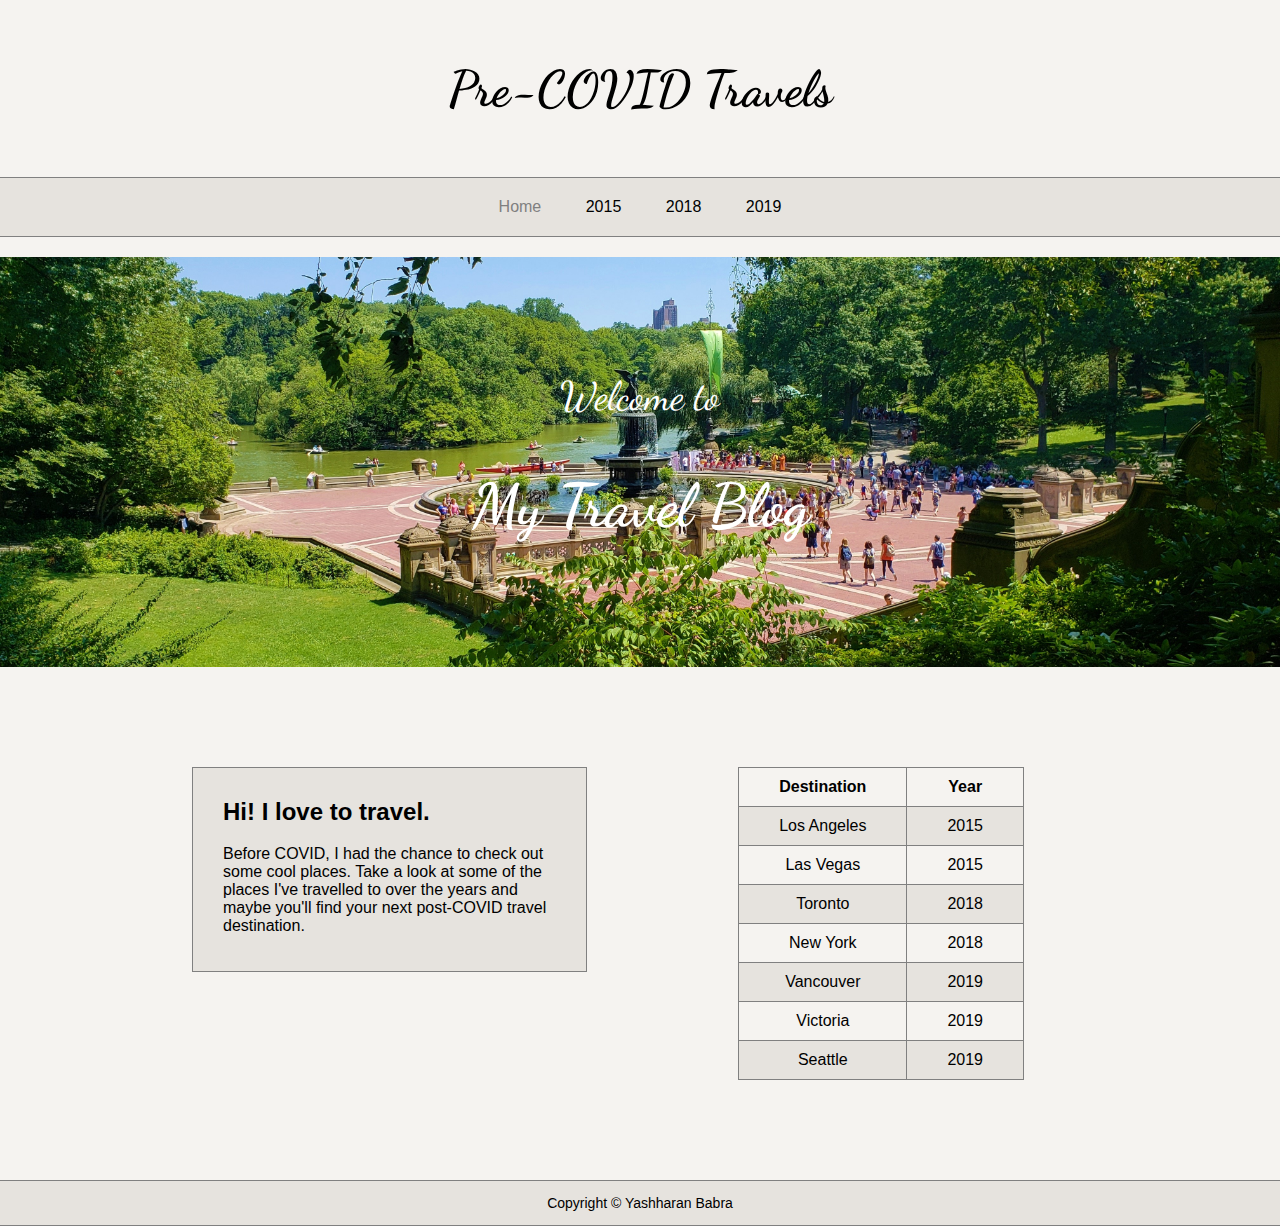
<file: index.html>
<!DOCTYPE html>

<html lang="en">
    <head>
        <title>Travel Blog</title>
        <link href="style.css" rel="stylesheet">
    </head>

    <body>
        <header>
            <h1>Pre-COVID Travels</h1>
            <nav>
                <a href="index.html" class="active">Home</a>
                <a href="year2015.html">2015</a>
                <a href="year2018.html">2018</a>
                <a href="year2019.html">2019</a>
            </nav>
        </header>
        
        <div class="page_title" id="title_welcome">
            <p>Welcome to</p>
            <h2>My Travel Blog</h2>
        </div>

        <div id="text_and_table">
            <div id="intro_text">
                <h2>Hi! I love to travel.</h2>
                <p> 
                    Before COVID, I had the chance to check out some cool places. 
                    Take a look at some of the places I've travelled to over the 
                    years and maybe you'll find your next post-COVID travel 
                    destination.
                </p>
            </div>
    
            <table>
                <tr>
                    <th>Destination</th>
                    <th>Year</th>
                </tr>
                <tr>
                    <td>Los Angeles</td>
                    <td>2015</td>
                </tr>
                <tr>
                    <td>Las Vegas</td>
                    <td>2015</td>
                </tr>
                <tr>
                    <td>Toronto</td>
                    <td>2018</td>
                </tr>
                <tr>
                    <td>New York</td>
                    <td>2018</td>
                </tr>
                <tr>
                    <td>Vancouver</td>
                    <td>2019</td>
                </tr>
                <tr>
                    <td>Victoria</td>
                    <td>2019</td>
                </tr>
                <tr>
                    <td>Seattle</td>
                    <td>2019</td>
                </tr>
            </table>
        </div>

        <footer>
            <p>Copyright &copy; Yashharan Babra</p>
        </footer>
    </body>
</html>
</file>
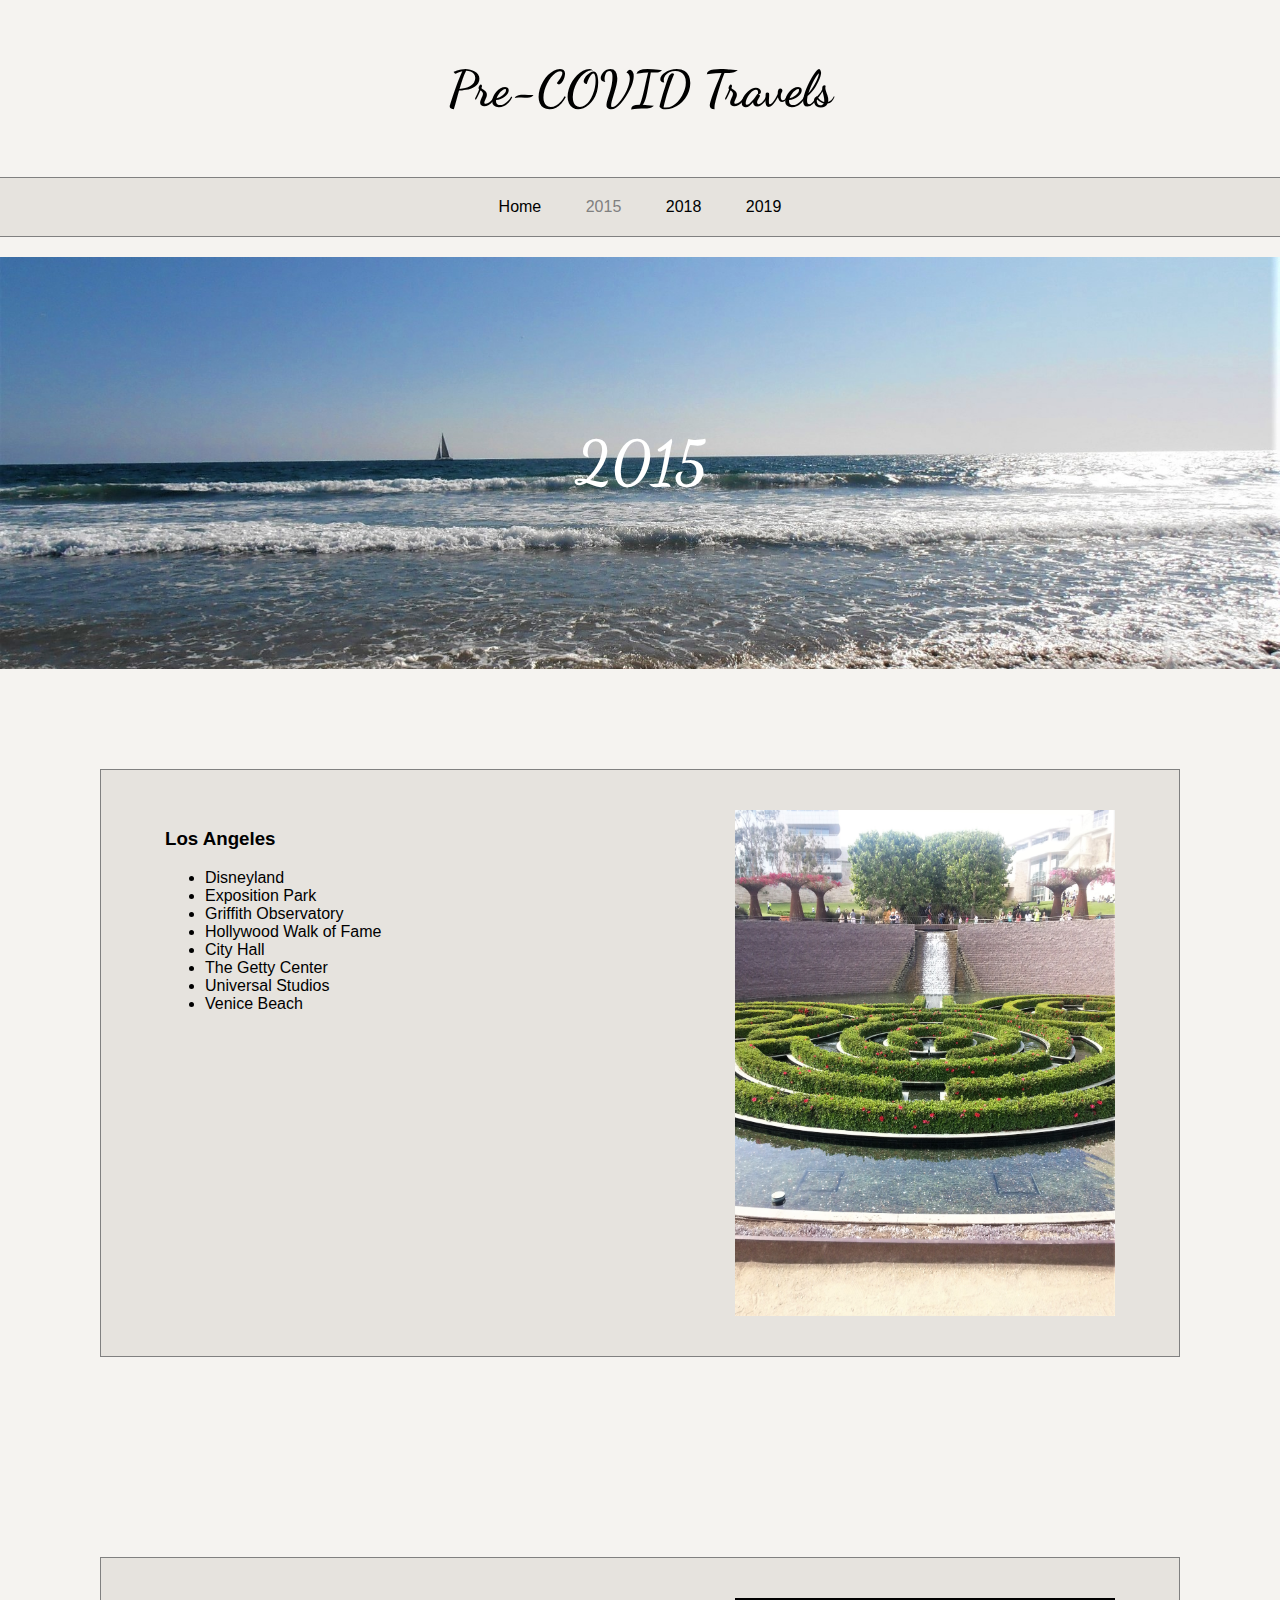
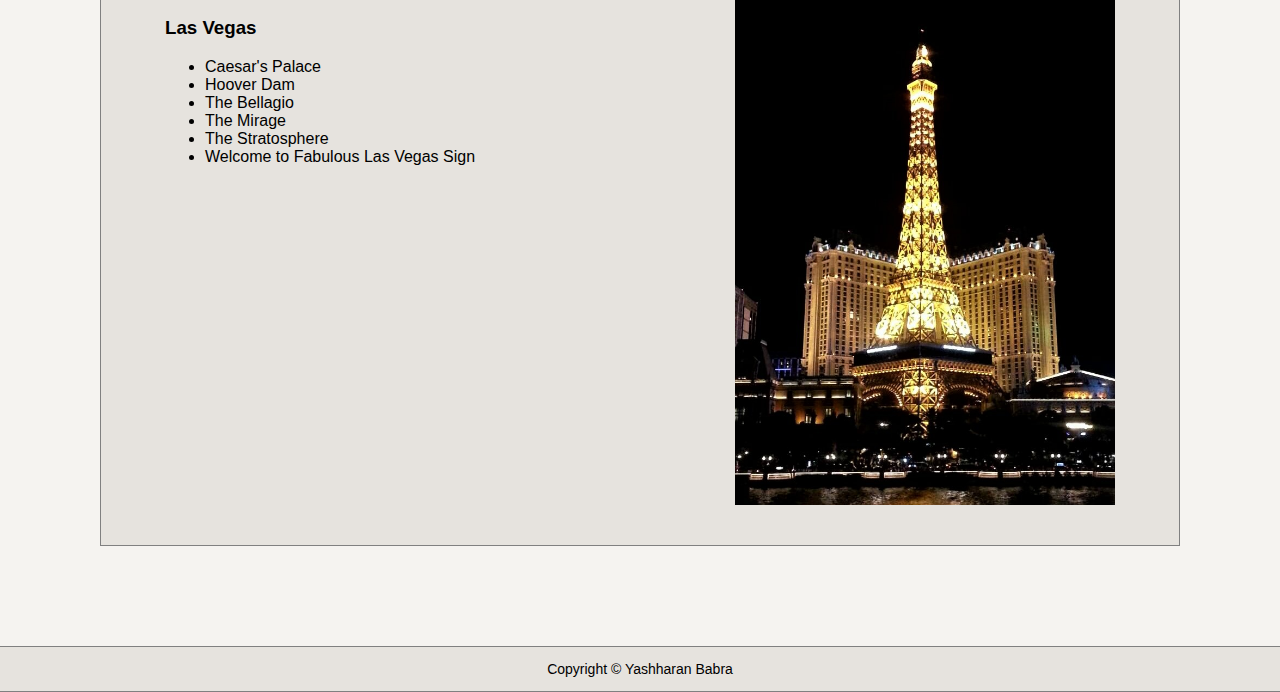
<file: year2015.html>
<!DOCTYPE html>

<html lang="en">
    <head>
        <title>Travel Blog</title>
        <link href="style.css" rel="stylesheet">
    </head>

    <body>
        <header>
            <h1>Pre-COVID Travels</h1>
            <nav>
                <a href="index.html">Home</a>
                <a href="year2015.html" class="active">2015</a>
                <a href="year2018.html">2018</a>
                <a href="year2019.html">2019</a>
            </nav>
        </header>
        
        <div class="page_title" id="title_2015">
            <h2>2015</h2>
        </div>

        <div class="city">
            <div class="city_text">
                <h3>Los Angeles</h3>
                <ul>
                    <li>Disneyland</li>
                    <li>Exposition Park</li>
                    <li>Griffith Observatory</li>
                    <li>Hollywood Walk of Fame</li>
                    <li>City Hall</li>
                    <li>The Getty Center</li>
                    <li>Universal Studios</li>
                    <li>Venice Beach</li>
                </ul>
            </div>
            <img src="images/LA.jpg">
        </div>

        <div class="city">
            <div class="city_text">
                <h3>Las Vegas</h3>
                <ul>
                    <li>Caesar's Palace</li>
                    <li>Hoover Dam</li>
                    <li>The Bellagio</li>
                    <li>The Mirage</li>
                    <li>The Stratosphere</li>
                    <li>Welcome to Fabulous Las Vegas Sign</li>
                </ul>
            </div>
            <img src="images/Vegas.jpg">
        </div>

        <footer>
            <p>Copyright &copy; Yashharan Babra</p>
        </footer>
    </body>
</html>
</file>
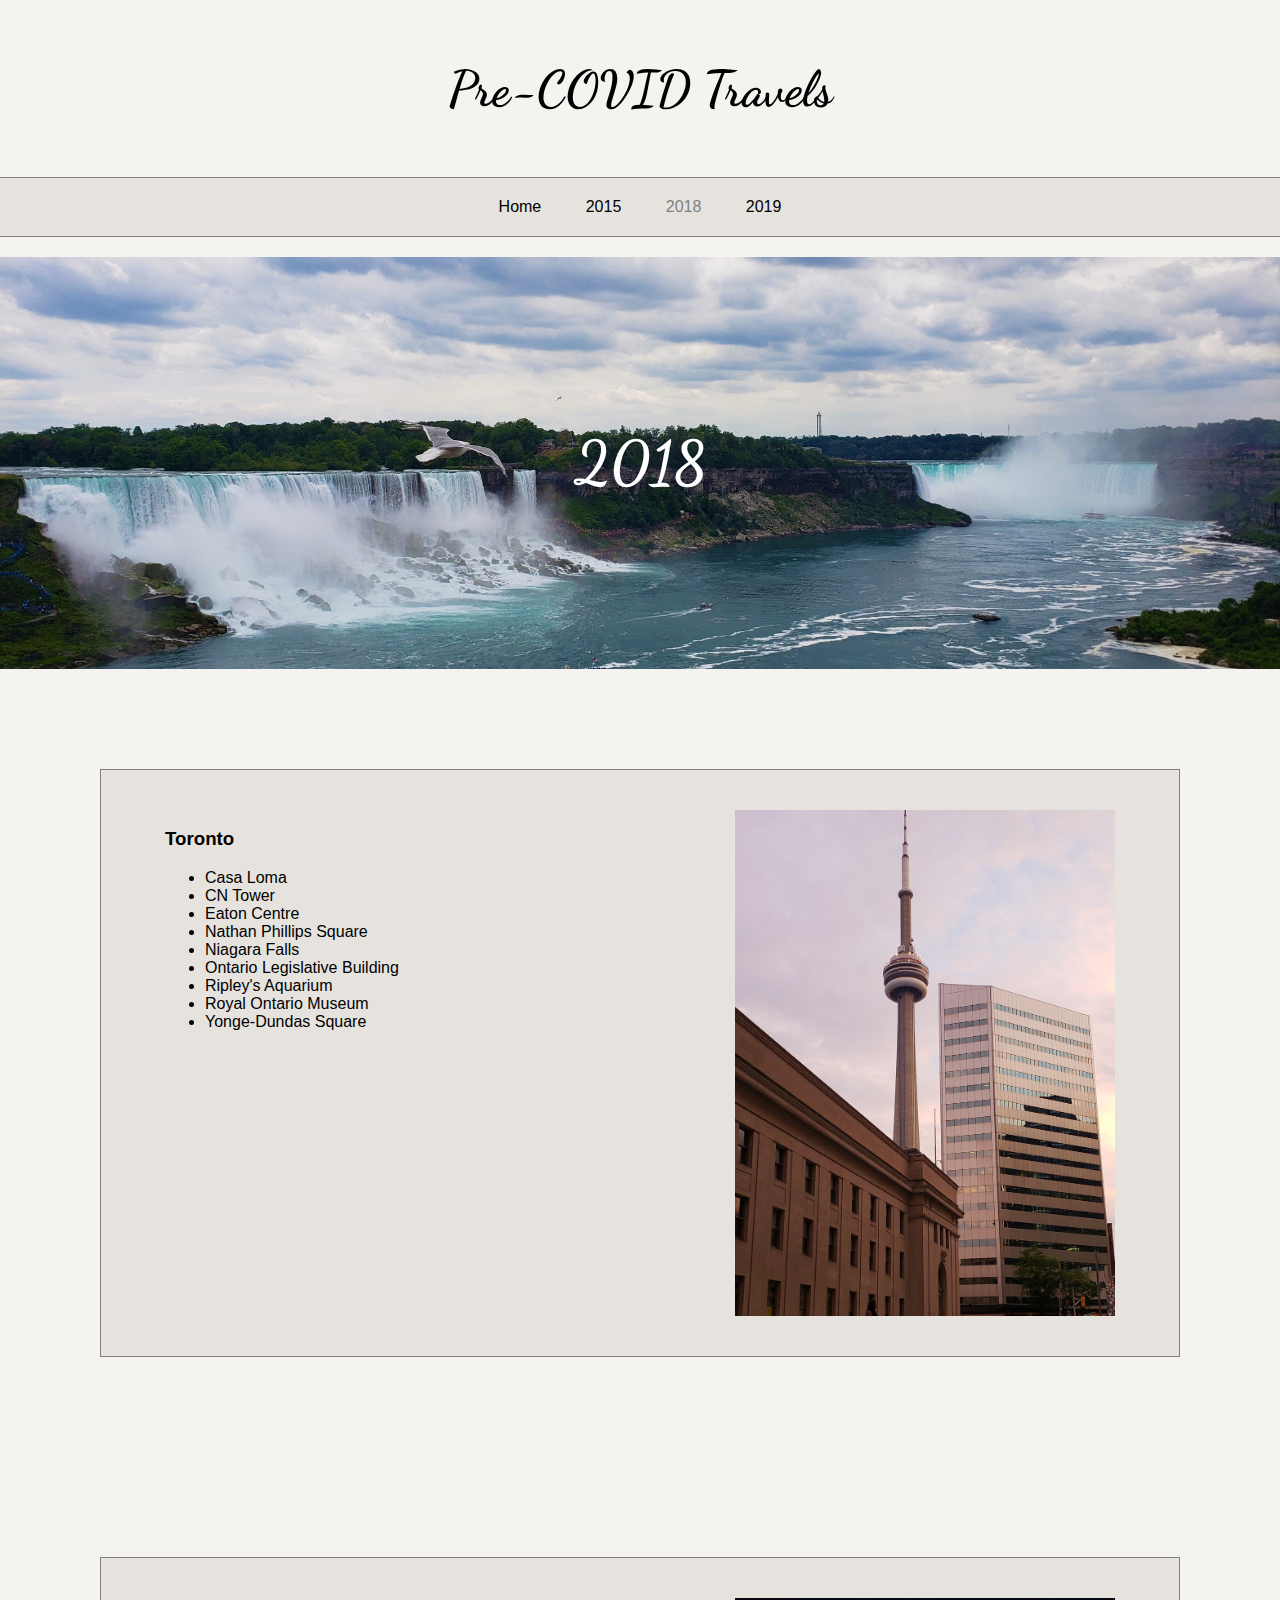
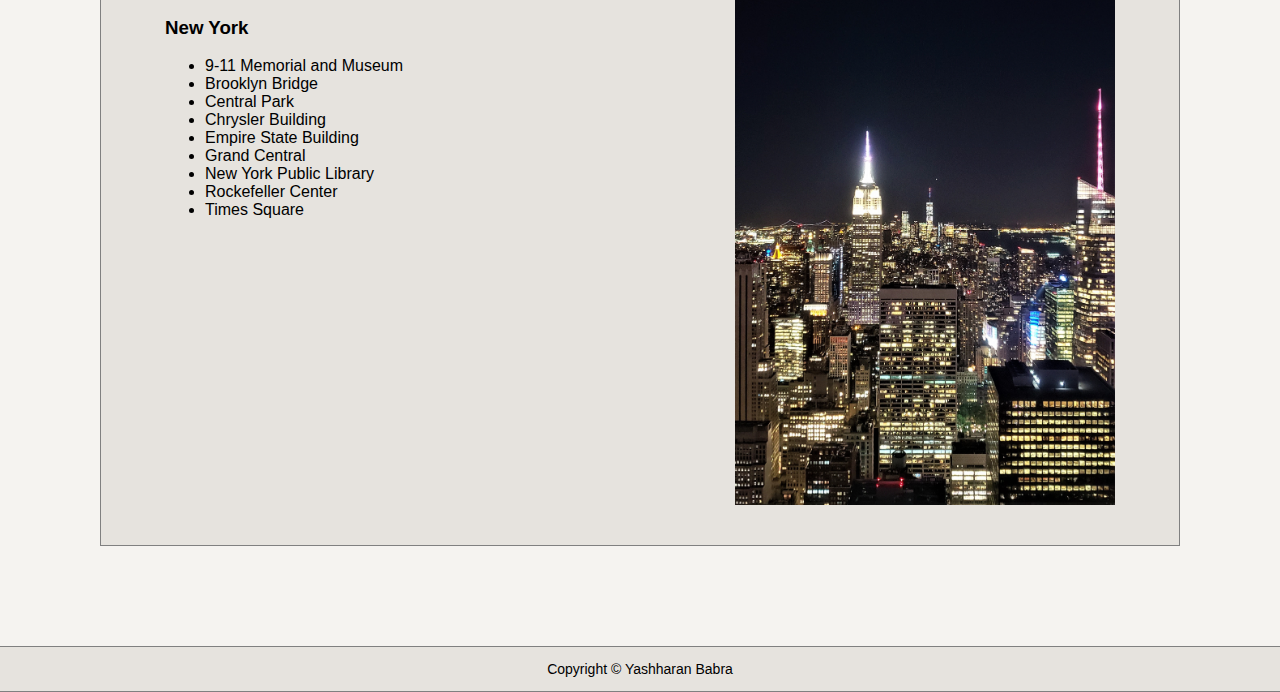
<file: year2018.html>
<!DOCTYPE html>

<html lang="en">
    <head>
        <title>Travel Blog</title>
        <link href="style.css" rel="stylesheet">
    </head>

    <body>
        <header>
            <h1>Pre-COVID Travels</h1>
            <nav>
                <a href="index.html">Home</a>
                <a href="year2015.html">2015</a>
                <a href="year2018.html" class="active">2018</a>
                <a href="year2019.html">2019</a>
            </nav>
        </header>
        
        <div class="page_title" id="title_2018">
            <h2>2018</h2>
        </div>

        <div class="city">
            <div class="city_text">
                <h3>Toronto</h3>
                <ul>
                    <li>Casa Loma</li>
                    <li>CN Tower</li>
                    <li>Eaton Centre</li>
                    <li>Nathan Phillips Square</li>
                    <li>Niagara Falls</li>
                    <li>Ontario Legislative Building</li>
                    <li>Ripley's Aquarium</li>
                    <li>Royal Ontario Museum</li>
                    <li>Yonge-Dundas Square</li>
                </ul>
            </div>
            <img src="images/Toronto.jpg">
        </div>

        <div class="city">
            <div class="city_text">
                <h3>New York</h3>
                <ul>
                    <li>9-11 Memorial and Museum</li>
                    <li>Brooklyn Bridge</li>
                    <li>Central Park</li>
                    <li>Chrysler Building</li>
                    <li>Empire State Building</li>
                    <li>Grand Central</li>
                    <li>New York Public Library</li>
                    <li>Rockefeller Center</li>
                    <li>Times Square</li>
                </ul>
            </div>
            <img src="images/NewYork.jpg">
        </div>

        <footer>
            <p>Copyright &copy; Yashharan Babra</p>
        </footer>
    </body>
</html>
</file>
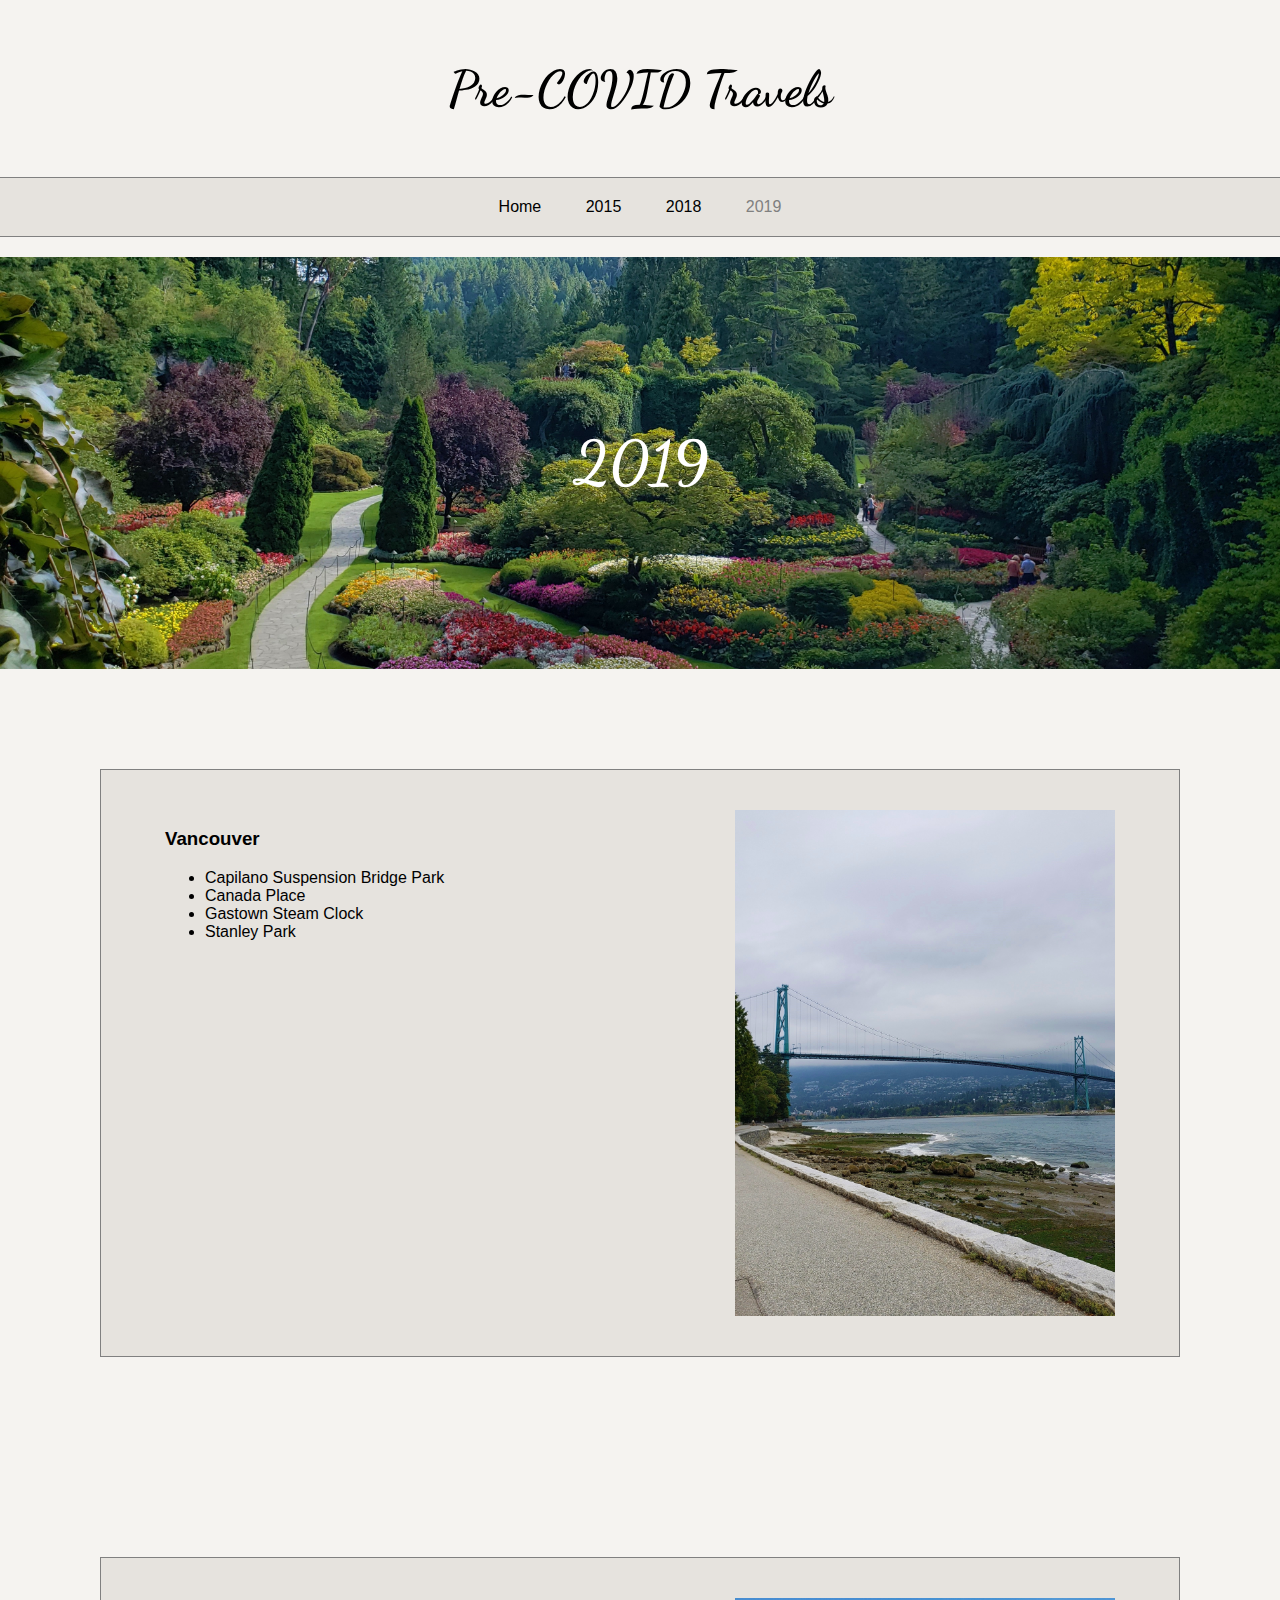
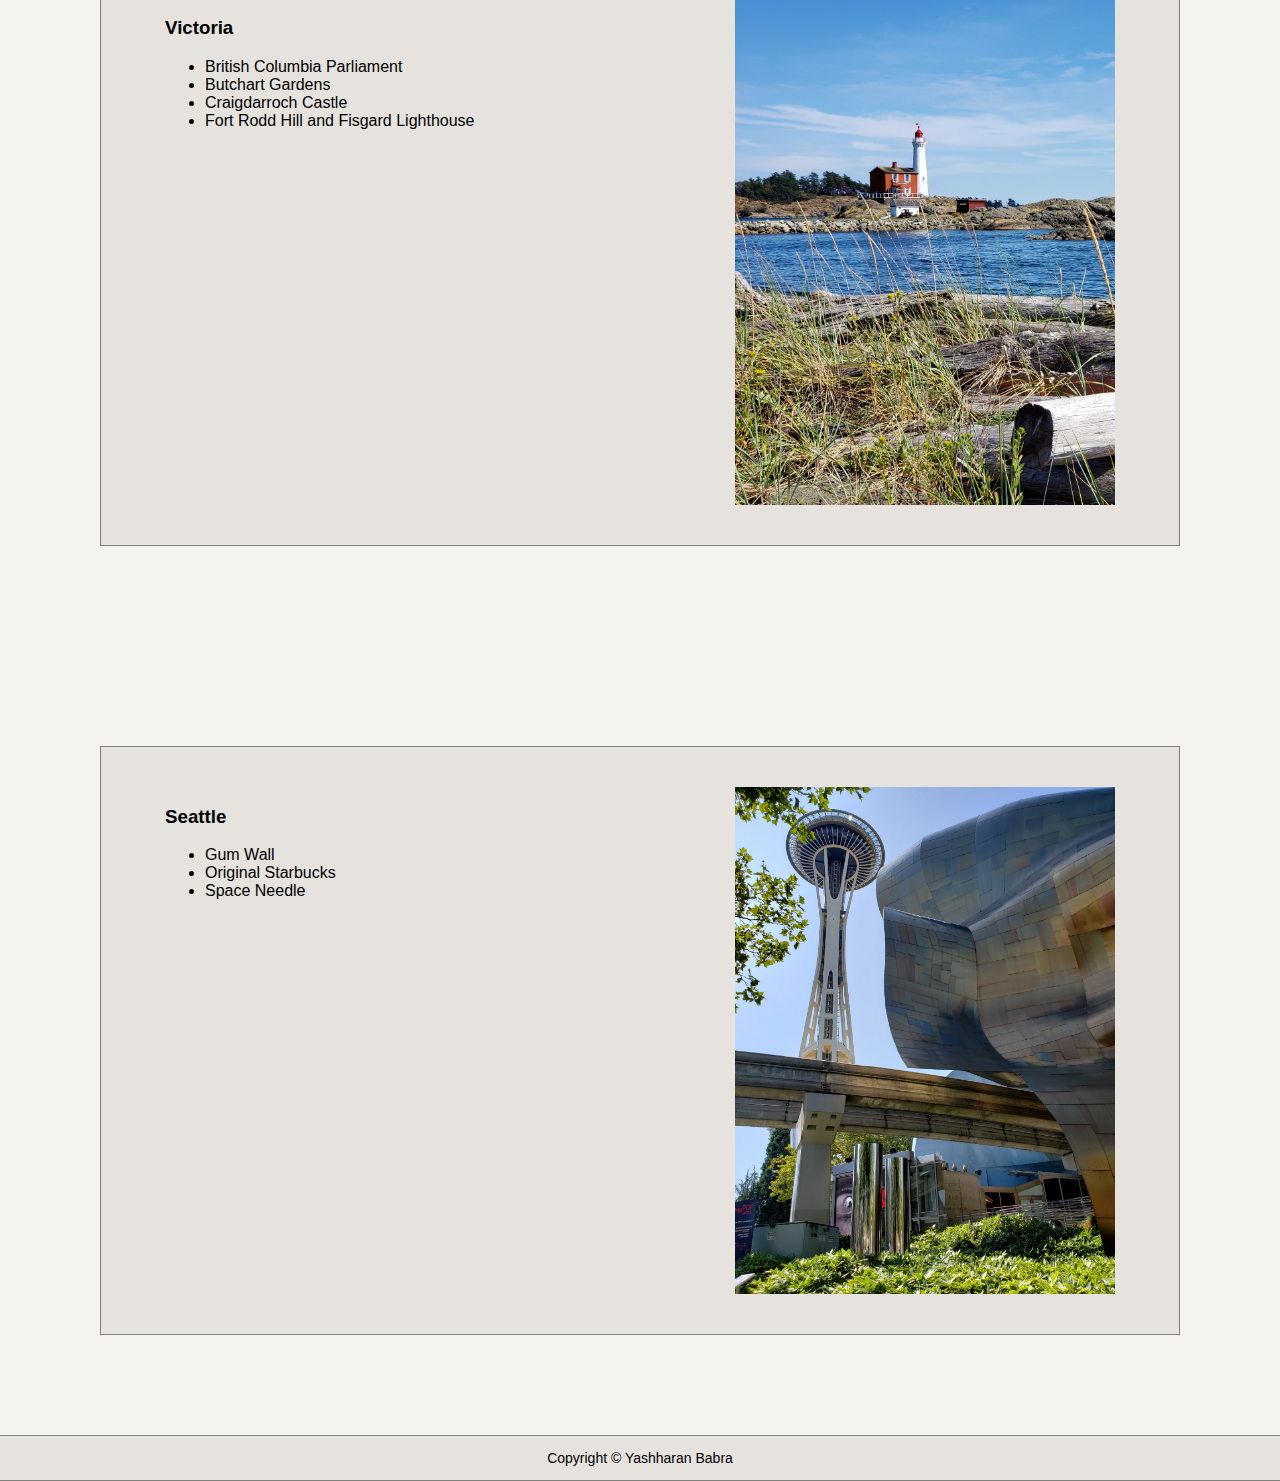
<file: year2019.html>
<!DOCTYPE html>

<html lang="en">
    <head>
        <title>Travel Blog</title>
        <link href="style.css" rel="stylesheet">
    </head>

    <body>
        <header>
            <h1>Pre-COVID Travels</h1>
            <nav>
                <a href="index.html">Home</a>
                <a href="year2015.html">2015</a>
                <a href="year2018.html">2018</a>
                <a href="year2019.html" class="active">2019</a>
            </nav>
        </header>
        
        <div class="page_title" id="title_2019">
            <h2>2019</h2>
        </div>

        <div class="city">
            <div class="city_text">
                <h3>Vancouver</h3>
                <ul>
                    <li>Capilano Suspension Bridge Park</li>
                    <li>Canada Place</li>
                    <li>Gastown Steam Clock</li>
                    <li>Stanley Park</li>
                </ul>
            </div>
            <img src="images/Vancouver.jpg">
        </div>

        <div class="city">
            <div class="city_text">
                <h3>Victoria</h3>
                <ul>
                    <li>British Columbia Parliament</li>
                    <li>Butchart Gardens</li>
                    <li>Craigdarroch Castle</li>
                    <li>Fort Rodd Hill and Fisgard Lighthouse</li>
                </ul>
            </div>
            <img src="images/Victoria.jpg">
        </div>

        <div class="city">
            <div class="city_text">
                <h3>Seattle</h3>
                <ul>
                    <li>Gum Wall</li>
                    <li>Original Starbucks</li>
                    <li>Space Needle</li>
                </ul>
            </div>
            <img src="images/Seattle.jpg">
        </div>

        <footer>
            <p>Copyright &copy; Yashharan Babra</p>
        </footer>
    </body>
</html>
</file>
<file: style.css>
@import url('https://fonts.googleapis.com/css2?family=Dancing+Script:wght@700&display=swap');

header, footer{
    text-align: center;
}

header h1{
    font-family: 'Dancing Script', cursive;
    font-size: 50px;
    padding: 0.5em;
}

body{
    margin: 0;
    background-color: #f5f3f0;
    min-height: 100vh;
    display: flex;
    flex-direction: column;
}  

nav{
    border-top: 1px solid grey;
    border-bottom: 1px solid grey;
    margin-top: 20px;
    margin-bottom: 20px;
    padding: 20px;
    background-color: #e6e3de;
}

nav a{
    padding: 20px;
    color: black;
    text-decoration:none;
}

nav a.active, a:hover{
    color: grey;
}

.page_title{
    text-align: center;
    color: white;
    background-size: 100%;
    font-family: 'Dancing Script', cursive;
    font-size: 40px;
}

#title_welcome{
    background-image: url(images/Title.jpg);
    padding: 75px;
    background-position: 50% 30%;
}

#title_2015{
    background-image: url(images/2015.JPG);
    padding: 120px;
    background-position: center;
}

#title_2018{
    background-image: url(images/2018.jpg);
    padding: 120px;
    background-position: center;
}

#title_2019{
    background-image: url(images/2019.jpg);
    padding: 120px;
    background-position: 50% 85%;
}

#intro_text{
    float: left;
    width: 40%;
    background-color: #e6e3de;
    border: 1px solid grey;
    padding: 10px 30px 20px 30px;
}

.city_text{
    float: left;
}

table, .city img{
    float: right;
}

.city img{
    max-width: 40%;
}

table, th, td {
    border: 1px solid grey;
    border-collapse: collapse;
}

th, td {
  padding: 10px 40px 10px 40px;
  text-align: center;
}

tr:nth-child(even) {
    background-color: #e6e3de;
}

#text_and_table{
    padding-left: 15%;
    padding-right: 20%;
    margin: 100px 0px;
}

.city{
    padding: 40px 5%;
    margin: 100px;
    background-color: #e6e3de;
    border: 1px solid grey;
}

/* Clearfix (clear floats) */
#text_and_table::after, .city::after{
    content: "";
    clear: both;
    display: table;
}

nav, #text_and_table, footer, .city{
    font-family: Tahoma, Geneva, sans-serif;
}

footer{
    font-size: 14px;
    background-color: #e6e3de;
    border-top: 1px solid grey;
    border-bottom: 1px solid grey;
    margin-top: auto;
}
</file>
